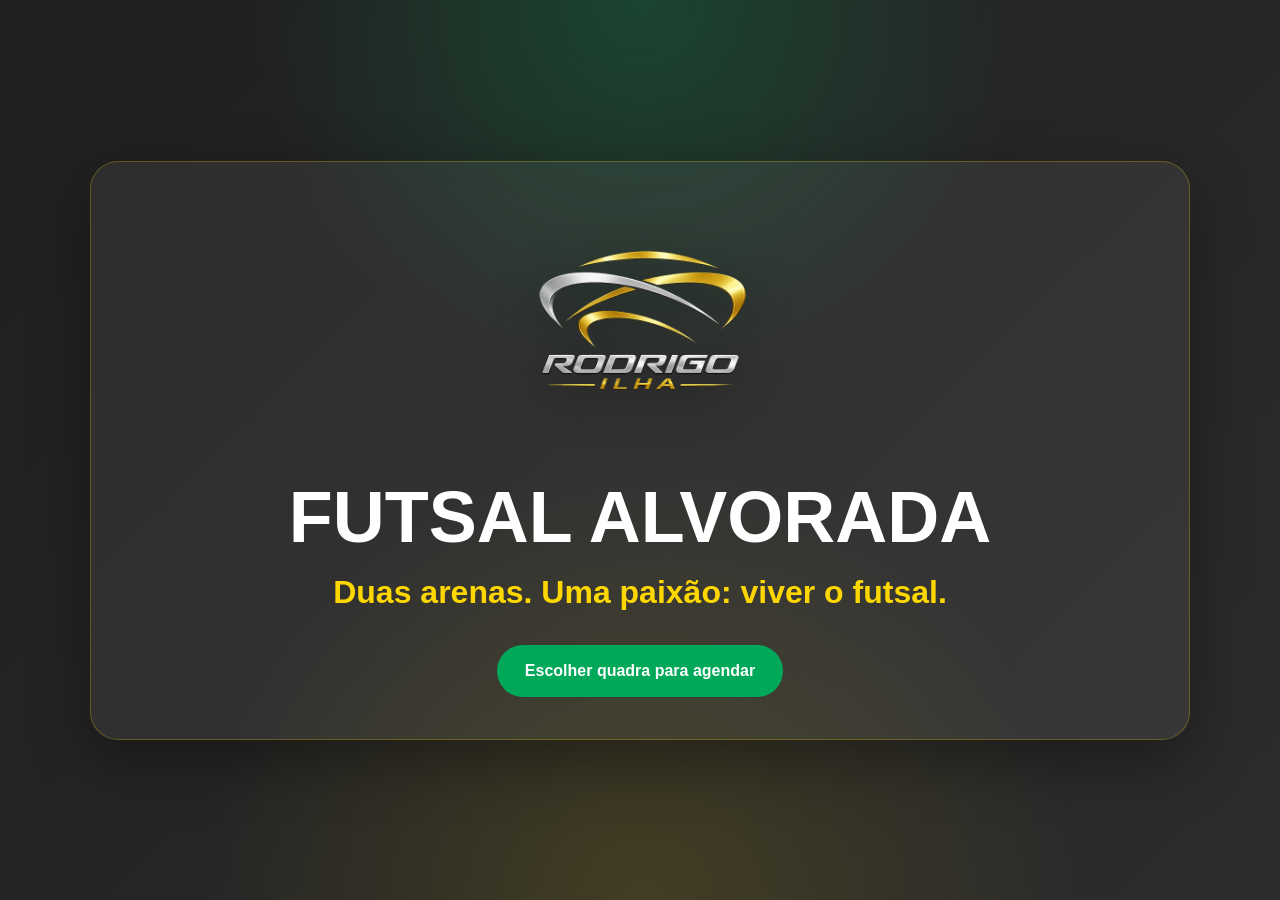
<file: index.html>
<!DOCTYPE html>
<html lang="pt-BR">
<head>
  <meta charset="UTF-8" />
  <meta name="viewport" content="width=device-width, initial-scale=1.0" />
  <title>Grupo Arena Intersul</title>
  <link rel="stylesheet" href="style.css" />
</head>
<body>

  <main class="home">
    <section class="home-card">
      <img src="assets/logo-sem-fundo.png" alt="Grupo Arena Intersul" class="main-logo destaque-logo" />

      <h1>FUTSAL ALVORADA</h1>

      <p class="slogan">
        Duas arenas. Uma paixão: viver o futsal.
      </p>

      <a href="arenas.html" class="btn">
        Escolher quadra para agendar
      </a>
    </section>
  </main>

</body>
</html>
</file>
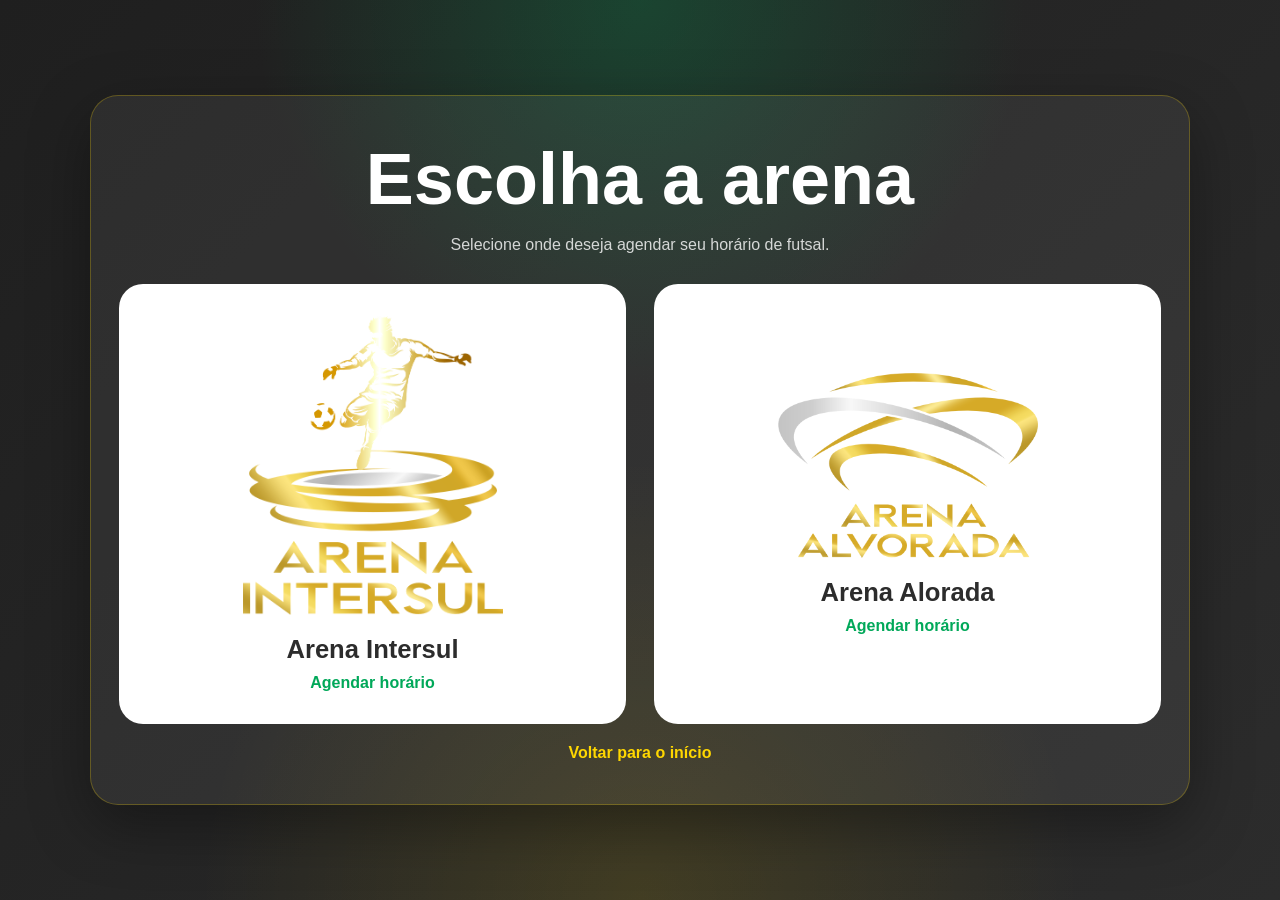
<file: arenas.html>
<!DOCTYPE html>
<html lang="pt-BR">
<head>
  <meta charset="UTF-8" />
  <meta name="viewport" content="width=device-width, initial-scale=1.0" />
  <title>Escolha sua Arena | Grupo Arena Intersul</title>
  <link rel="stylesheet" href="style.css" />
</head>
<body>

  <main class="arenas-page">
    <section class="choose-box">
      <h1>Escolha a arena</h1>
      <p>Selecione onde deseja agendar seu horário de futsal.</p>

      <div class="arena-options">
        <a href="agendamento.html?arena=intersul" class="arena-card">
          <img src="assets/LOGO ARENA INTERSUL.png" alt="Arena Intersul" />
          <h2>Arena Intersul</h2>
          <span>Agendar horário</span>
        </a>

        <a href="agendamento.html?arena=alvorada" class="arena-card">
          <img src="assets/LOGO ARENA ALVORADA.png" alt="Arena Alvorada" />
          <h2>Arena Alorada</h2>
          <span>Agendar horário</span>
        </a>
      </div>

      <a href="index.html" class="back-link">Voltar para o início</a>
    </section>
  </main>

</body>
</html>
</file>
<file: style.css>
:root {
  --green: #00A859;
  --dark: #2C2C2C;
  --white: #FFFFFF;
  --gold: #FFD700;
  --card: rgba(255, 255, 255, 0.06);
  --card-border: rgba(255, 215, 0, 0.25);
  --shadow: 0 20px 60px rgba(0, 0, 0, 0.35);
  --radius: 28px;
}

* {
  margin: 0;
  padding: 0;
  box-sizing: border-box;
}

html {
  scroll-behavior: smooth;
}

body {
  font-family: Arial, Helvetica, sans-serif;
  background: var(--dark);
  color: var(--white);
}

a {
  text-decoration: none;
}

/* ===== PÁGINA INICIAL / ESCOLHA DE ARENAS ===== */

.home,
.arenas-page {
  min-height: 100vh;
  display: flex;
  align-items: center;
  justify-content: center;
  padding: 24px;
  background:
    radial-gradient(circle at top, rgba(0,168,89,0.25), transparent 35%),
    radial-gradient(circle at bottom, rgba(255,215,0,0.12), transparent 40%),
    linear-gradient(135deg, #1f1f1f, var(--dark));
}

.home-card,
.choose-box {
  width: min(1100px, 100%);
  text-align: center;
  padding: 42px 28px;
  border-radius: var(--radius);
  background: var(--card);
  border: 1px solid var(--card-border);
  box-shadow: var(--shadow);
}

.destaque-logo {
  width: min(360px, 90%);
  margin: 0 auto 28px;
  filter: drop-shadow(0 12px 25px rgba(0,0,0,0.4));
  transition: 0.3s ease;
}

.destaque-logo:hover {
  transform: scale(1.05);
}

h1 {
  font-size: clamp(2.2rem, 6vw, 4.5rem);
  margin-bottom: 16px;
}

.slogan {
  font-size: clamp(1.2rem, 3vw, 2rem);
  color: var(--gold);
  font-weight: 700;
  margin-bottom: 34px;
}

.choose-box p {
  color: rgba(255,255,255,0.8);
  margin-bottom: 30px;
}

.btn {
  display: inline-flex;
  align-items: center;
  justify-content: center;
  min-height: 52px;
  padding: 0 28px;
  border-radius: 999px;
  background: var(--green);
  color: var(--white);
  font-weight: 800;
  transition: 0.25s ease;
  cursor: pointer;
}

.btn:hover {
  background: var(--gold);
  color: var(--dark);
  transform: translateY(-3px);
}

.arena-options {
  display: grid;
  grid-template-columns: repeat(2, 1fr);
  gap: 28px;
  margin-top: 20px;
}

.arena-card {
  background: var(--white);
  color: var(--dark);
  border-radius: 24px;
  padding: 30px;
  display: flex;
  flex-direction: column;
  align-items: center;
  justify-content: center;
  min-height: 380px;
  border: 2px solid transparent;
  transition: 0.25s ease;
}

.arena-card:hover {
  transform: translateY(-6px);
  border-color: var(--gold);
}

.arena-card img {
  width: 100%;
  max-width: 260px;
  height: auto;
  margin-bottom: 20px;
  object-fit: contain;
  display: block;
}

.arena-card h2 {
  font-size: 1.6rem;
  margin-bottom: 10px;
}

.arena-card span {
  color: var(--green);
  font-weight: 800;
}

.back-link {
  display: inline-block;
  margin-top: 20px;
  color: var(--gold);
  font-weight: 700;
}

/* ===== AGENDAMENTO ===== */

.booking-page {
  min-height: 100dvh;
  padding: 18px;
  display: flex;
  align-items: flex-start;
  justify-content: center;
  position: relative;
  overflow-x: hidden;
  overflow-y: auto;
  background: #111;
}

.booking-carousel {
  position: fixed;
  inset: 0;
  z-index: 0;
}

.carousel-slide {
  position: absolute;
  inset: 0;
  background-position: center;
  background-size: cover;
  background-repeat: no-repeat;
  opacity: 0;
  transform: scale(1.08);
  transition: opacity 1.4s ease, transform 6s ease;
}

.carousel-slide.active {
  opacity: 1;
  transform: scale(1);
}

.booking-overlay {
  position: fixed;
  inset: 0;
  z-index: 1;
  background:
    linear-gradient(rgba(0,0,0,0.64), rgba(0,0,0,0.88)),
    radial-gradient(circle at top, rgba(255,215,0,0.18), transparent 34%);
}

.booking-card {
  width: min(760px, 100%);
  position: relative;
  z-index: 2;
  margin: 18px auto;
  padding: 30px;
  border-radius: 30px;
  overflow: hidden;
  background: rgba(255, 255, 255, 0.075);
  border: 1px solid rgba(255, 255, 255, 0.14);
  box-shadow:
    0 26px 80px rgba(0,0,0,0.48),
    inset 0 1px 0 rgba(255,255,255,0.12);
  backdrop-filter: blur(18px);
}

.top-back {
  display: inline-flex;
  margin-bottom: 18px;
  color: rgba(255,255,255,0.78);
  font-size: 0.9rem;
  font-weight: 800;
  text-decoration: none;
}

.booking-header {
  text-align: center;
  margin-bottom: 24px;
}

.booking-logo {
  width: 124px;
  max-width: 70%;
  margin-bottom: 14px;
  filter: drop-shadow(0 14px 28px rgba(0,0,0,0.5));
}

.booking-label {
  display: inline-flex;
  align-items: center;
  justify-content: center;
  padding: 7px 18px;
  margin-bottom: 18px;
  border-radius: 999px;
  font-size: 0.76rem;
  font-weight: 900;
  letter-spacing: 0.12em;
  text-transform: uppercase;
  color: var(--gold);
  background: rgba(255, 215, 0, 0.12);
  border: 1px solid rgba(255, 215, 0, 0.34);
}

.booking-header h1 {
  font-size: clamp(2.3rem, 8vw, 5rem);
  line-height: 1;
  margin-bottom: 18px;
  color: #fff;
}

.booking-header p {
  max-width: 520px;
  margin: 0 auto;
  color: rgba(255,255,255,0.72);
  line-height: 1.5;
  font-size: 1.15rem;
}

/* ===== GALERIA INTERNA DA ARENA ===== */

.arena-gallery {
  width: 100%;
  margin: 28px auto 34px;
  overflow: hidden;
  border-radius: 24px;
  border: 1px solid rgba(255, 215, 0, 0.35);
  background: rgba(0, 0, 0, 0.28);
  box-shadow:
    0 18px 45px rgba(0,0,0,0.35),
    inset 0 1px 0 rgba(255,255,255,0.12);
}

.arena-gallery-track {
  width: 100%;
  height: 320px;
  display: flex;
  gap: 0;
  overflow-x: auto;
  overflow-y: hidden;
  scroll-snap-type: x mandatory;
  scroll-behavior: smooth;
  scrollbar-width: none;
  -webkit-overflow-scrolling: touch;
}

.arena-gallery-track::-webkit-scrollbar {
  display: none;
}

.arena-gallery-item {
  flex: 0 0 100%;
  width: 100%;
  height: 100%;
  scroll-snap-align: center;
  overflow: hidden;
}

.arena-gallery-item img {
  width: 100%;
  height: 100%;
  display: block;
  object-fit: cover;
  object-position: center;
}

/* ===== FORMULÁRIO ===== */

.booking-form {
  width: 100%;
  display: grid;
  gap: 16px;
  min-width: 0;
}

.booking-form label,
.field-title {
  display: grid;
  gap: 8px;
  color: rgba(255,255,255,0.88);
  font-weight: 850;
  font-size: 0.92rem;
  min-width: 0;
}

.booking-form input,
.booking-form textarea {
  width: 100%;
  min-width: 0;
  max-width: 100%;
  border: 1px solid rgba(255,255,255,0.14);
  background: rgba(0,0,0,0.22);
  color: #fff;
  border-radius: 18px;
  padding: 15px 16px;
  font-size: 1rem;
  outline: none;
  transition: 0.22s ease;
}

.booking-form input:focus,
.booking-form textarea:focus {
  border-color: rgba(255,215,0,0.7);
  box-shadow: 0 0 0 4px rgba(255,215,0,0.11);
  background: rgba(0,0,0,0.32);
}

.booking-form input::placeholder,
.booking-form textarea::placeholder {
  color: rgba(255,255,255,0.38);
}

/* ===== BLOCO DATA + HORÁRIOS ===== */

.schedule-panel {
  width: 100%;
  max-width: 100%;
  min-width: 0;
  display: grid;
  gap: 14px;
  padding: 18px;
  border-radius: 24px;
  background: rgba(0, 0, 0, 0.22);
  border: 1px solid rgba(255, 215, 0, 0.18);
  box-shadow: inset 0 1px 0 rgba(255,255,255,0.08);
  overflow: hidden;
}

.schedule-panel > label,
.schedule-panel > div {
  width: 100%;
  max-width: 100%;
  min-width: 0;
}

.schedule-panel-header {
  display: flex;
  justify-content: space-between;
  gap: 12px;
  align-items: center;
}

.schedule-panel-header span {
  color: var(--gold);
  font-weight: 950;
  text-transform: uppercase;
  font-size: 0.8rem;
  letter-spacing: 0.08em;
}

.schedule-panel-header small {
  color: rgba(255,255,255,0.58);
  font-size: 0.72rem;
  text-align: right;
}

.schedule-panel input[type="date"] {
  width: 100%;
  max-width: 100%;
  min-width: 0;
}

/* ===== LISTA DE HORÁRIOS ===== */

.time-grid {
  width: 100%;
  max-width: 100%;
  min-width: 0;
  display: flex;
  flex-direction: column;
  gap: 12px;
  overflow: visible;
  padding: 4px 2px 8px;
}

.time-grid::-webkit-scrollbar {
  display: none;
}

.time-btn {
  width: 100%;
  min-width: 0;
  max-width: 100%;
  flex: none;
  min-height: 72px;
  box-sizing: border-box;
  border: 1px solid rgba(255,255,255,0.15);
  border-radius: 18px;
  background:
    linear-gradient(180deg, rgba(255,255,255,0.14), rgba(255,255,255,0.05));
  color: #fff;
  cursor: pointer;
  transition: 0.22s ease;
  box-shadow:
    inset 0 1px 0 rgba(255,255,255,0.1),
    0 12px 26px rgba(0,0,0,0.22);

  display: flex;
  align-items: center;
  justify-content: space-between;
  gap: 14px;
  text-align: left;
  padding: 16px 18px;
}

.time-btn:hover {
  transform: translateY(-2px);
  border-color: rgba(255,215,0,0.48);
}

.time-btn.active {
  background: linear-gradient(135deg, #ffd700, #f4b400);
  color: #1f1f1f;
  border-color: rgba(255,215,0,0.95);
  box-shadow:
    0 16px 34px rgba(255,215,0,0.26),
    inset 0 1px 0 rgba(255,255,255,0.48);
  outline: 3px solid #FFD700;
  transform: scale(1.02);
}

.time-btn.disabled,
.time-btn:disabled {
  opacity: 0.65;
  cursor: not-allowed;
  transform: none;
}

.time-hour {
  display: block;
  font-size: 1.18rem;
  font-weight: 950;
  line-height: 1;
  margin-bottom: 0;
}

.time-status {
  display: block;
  font-size: 0.76rem;
  font-weight: 850;
  text-transform: uppercase;
  letter-spacing: 0.06em;
  opacity: 0.9;
  text-align: right;
}

.time-btn.livre {
  background: rgba(0, 168, 89, 0.20);
  border: 1px solid rgba(0, 168, 89, 0.55);
}

.time-btn.ocupado,
.time-btn.bloqueado {
  background: rgba(220, 38, 38, 0.20);
  border: 1px solid rgba(220, 38, 38, 0.55);
  color: rgba(255, 255, 255, 0.65);
  cursor: not-allowed;
}

.time-btn.promocao {
  background: rgba(255, 215, 0, 0.22);
  border: 1px solid rgba(255, 215, 0, 0.75);
  box-shadow: 0 12px 30px rgba(255, 215, 0, 0.22);
}

.time-btn.promocao .time-status {
  color: #FFD700;
  font-weight: 900;
}

.time-btn.promocao.active .time-status,
.time-btn.active .time-status {
  color: #1f1f1f;
}

.closed-message {
  width: 100%;
  padding: 18px;
  border-radius: 18px;
  text-align: center;
  font-weight: 800;
  color: rgba(255,255,255,0.88);
  background: rgba(255,255,255,0.08);
  border: 1px solid rgba(255,255,255,0.16);
}

/* ===== BOTÃO AGENDAMENTO ===== */

.booking-btn {
  width: 100%;
  border: none;
  margin-top: 6px;
  padding: 16px;
  border-radius: 999px;
  font-size: 1rem;
  font-weight: 950;
  cursor: pointer;
  background: linear-gradient(135deg, #ffd700, #f5b900);
  color: #1f1f1f;
  box-shadow: 0 16px 34px rgba(255,215,0,0.22);
}

/* ===== CARD CHURRASQUEIRA ===== */

.churrasqueira-card {
  position: relative;
  overflow: hidden;
  margin-top: 20px;
  width: 100%;
  display: flex;
  align-items: center;
  justify-content: space-between;
  gap: 16px;
  padding: 18px 22px;
  border-radius: 24px;
  text-decoration: none;
  color: #fff;
  background:
    linear-gradient(
      135deg,
      rgba(255, 215, 0, 0.18),
      rgba(255,255,255,0.08)
    );
  border: 1px solid rgba(255, 215, 0, 0.35);
  backdrop-filter: blur(18px);
  box-shadow:
    0 10px 35px rgba(0,0,0,0.28),
    0 0 25px rgba(255, 215, 0, 0.08);
  transition:
    transform .35s ease,
    box-shadow .35s ease,
    border .35s ease;
}

.churrasqueira-card::before {
  content: "";
  position: absolute;
  top: 0;
  left: -120%;
  width: 80%;
  height: 100%;
  background: linear-gradient(
    90deg,
    transparent,
    rgba(255,255,255,0.18),
    transparent
  );
  transform: skewX(-20deg);
  animation: shine 4.5s linear infinite;
}

@keyframes shine {
  100% {
    left: 150%;
  }
}

.churrasqueira-card:hover {
  transform: translateY(-4px) scale(1.01);
  border: 1px solid rgba(255,215,0,0.7);
  box-shadow:
    0 18px 45px rgba(0,0,0,0.35),
    0 0 40px rgba(255,215,0,0.16);
}

.churrasqueira-icon {
  min-width: 62px;
  height: 62px;
  display: flex;
  align-items: center;
  justify-content: center;
  border-radius: 18px;
  font-size: 28px;
  background:
    linear-gradient(
      135deg,
      rgba(255,215,0,0.22),
      rgba(255,140,0,0.22)
    );
  border: 1px solid rgba(255,255,255,0.12);
  box-shadow:
    inset 0 1px 4px rgba(255,255,255,0.08),
    0 6px 18px rgba(0,0,0,0.25);
}

.churrasqueira-info {
  flex: 1;
  display: flex;
  flex-direction: column;
}

.churrasqueira-info strong {
  font-size: 1.08rem;
  font-weight: 800;
  color: #FFD700;
}

.churrasqueira-info span {
  margin-top: 4px;
  font-size: 0.92rem;
  line-height: 1.4;
  color: rgba(255,255,255,0.78);
}

.churrasqueira-arrow {
  font-size: 28px;
  font-weight: bold;
  color: #FFD700;
  transition: transform .3s ease;
}

.churrasqueira-card:hover .churrasqueira-arrow {
  transform: translateX(6px);
}

/* ===== SUCESSO ===== */

.success-box {
  margin-top: 18px;
  padding: 24px;
  text-align: center;
  border-radius: 24px;
  background: rgba(0,168,89,0.16);
  border: 1px solid rgba(0,168,89,0.46);
}

.success-box h2 {
  color: var(--gold);
  margin-bottom: 10px;
}

.success-box p {
  line-height: 1.6;
  margin-bottom: 18px;
}

.whatsapp-btn {
  width: 100%;
}

.hidden {
  display: none !important;
}

/* ===== RESPONSIVO ===== */

@media (max-width: 768px) {
  .arena-options {
    grid-template-columns: 1fr;
  }

  .arena-card {
    min-height: 320px;
  }

  .arena-card img {
    max-width: 220px;
  }

  .booking-card {
    padding: 22px;
    border-radius: 26px;
  }

  .arena-gallery-track {
    height: 240px;
  }

  .churrasqueira-card {
    padding: 16px;
    border-radius: 22px;
  }

  .churrasqueira-icon {
    min-width: 54px;
    height: 54px;
    font-size: 24px;
  }

  .churrasqueira-info strong {
    font-size: 1rem;
  }

  .churrasqueira-info span {
    font-size: 0.84rem;
  }
}

@media (max-width: 480px) {
  .booking-page {
    padding: 12px;
  }

  .booking-card {
    padding: 18px;
    border-radius: 24px;
  }

  .booking-header h1 {
    font-size: 2.15rem;
  }

  .booking-header p {
    font-size: 0.96rem;
  }

  .booking-logo {
    width: 105px;
  }

  .booking-label {
    font-size: 0.68rem;
    padding: 7px 12px;
  }

  .arena-gallery {
    margin: 22px auto 28px;
    border-radius: 18px;
  }

  .arena-gallery-track {
    height: 210px;
  }

  .schedule-panel {
    padding: 14px;
  }

  .time-btn {
    min-height: 66px;
    padding: 14px 15px;
    border-radius: 16px;
  }

  .time-hour {
    font-size: 1.08rem;
  }

  .time-status {
    font-size: 0.66rem;
  }
}
</file>
